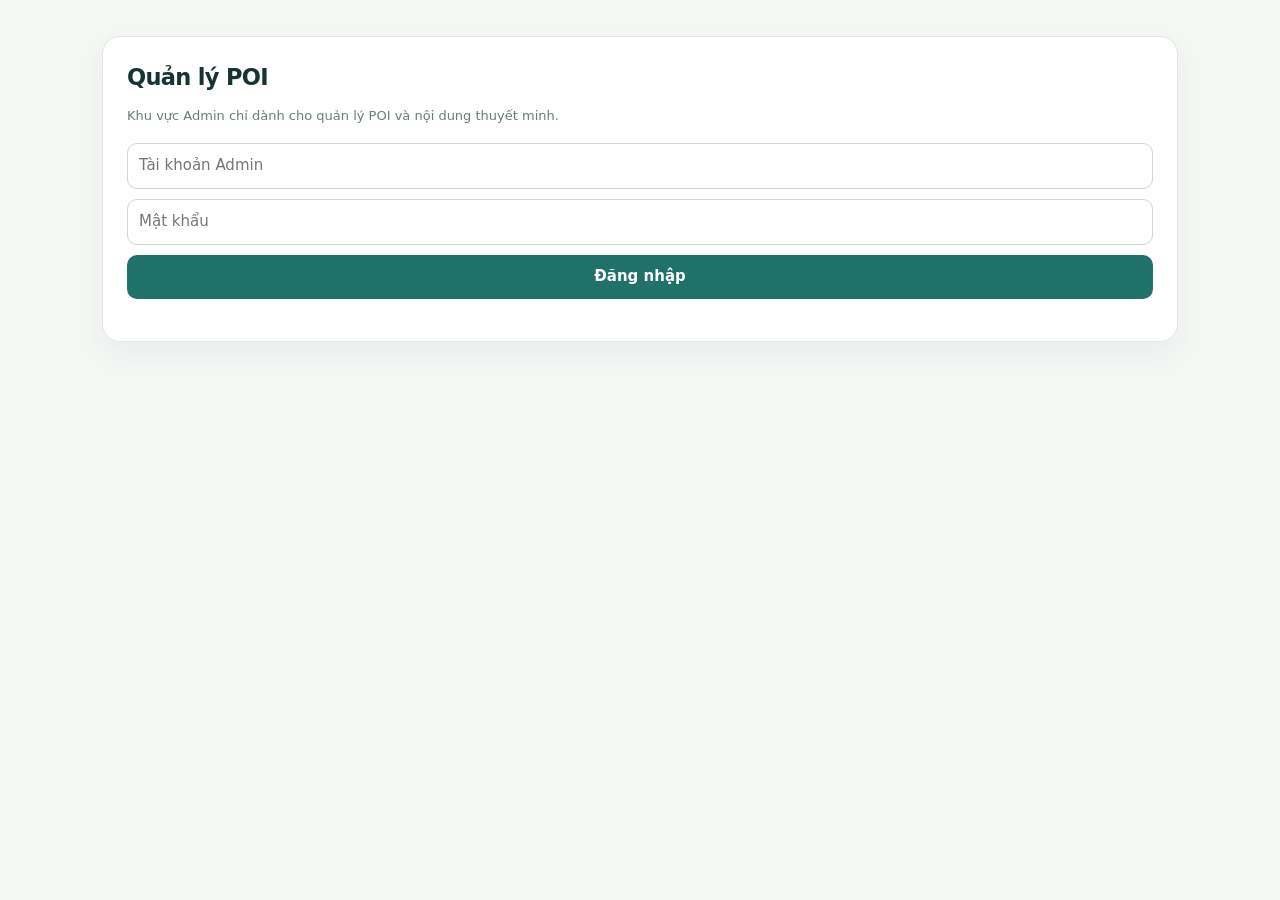
<file: src/TourGuide.Api/wwwroot/admin.html>
<!doctype html>
<html lang="vi">
<head>
  <meta charset="utf-8"><meta name="viewport" content="width=device-width,initial-scale=1">
  <title>TourGuide Admin — POI & Nội dung</title>
  <style>
    :root{--ink:#173332;--muted:#6b7d7b;--bg:#f5f7f5;--card:#fff;--line:#dfe8e2;--teal:#1f7169;--danger:#b64545}*{box-sizing:border-box}body{margin:0;background:var(--bg);color:var(--ink);font:15px/1.45 system-ui,-apple-system,"Segoe UI",sans-serif}main{max-width:1120px;margin:36px auto;padding:0 22px}.card{background:var(--card);border:1px solid var(--line);border-radius:18px;padding:24px;margin-bottom:18px;box-shadow:0 12px 30px #1733320d}h1,h2{margin:0 0 8px;letter-spacing:-.03em}.muted{color:var(--muted);font-size:13px}input,textarea,select,button{width:100%;padding:11px;border:1px solid #ccd8d2;border-radius:10px;font:inherit;margin:5px 0}button{background:var(--teal);color:#fff;border:0;font-weight:700;cursor:pointer}button.secondary{background:#edf4f1;color:var(--ink)}button.danger{background:#fff0f0;color:var(--danger);border:1px solid #f0caca}.grid{display:grid;grid-template-columns:1fr 1fr;gap:12px}.layout{display:grid;grid-template-columns:330px 1fr;gap:18px}.list{max-height:620px;overflow:auto}.item{padding:13px;border-bottom:1px solid #e9eeeb;cursor:pointer}.item:hover,.item.active{background:#f1f8f5}.item strong{display:block}.badge{display:inline-block;padding:3px 8px;border-radius:999px;background:#e8f4ef;color:var(--teal);font-size:11px;font-weight:700}.badge.off{background:#f4eeee;color:var(--danger)}.toolbar{display:flex;gap:10px;align-items:center}.toolbar button{width:auto;padding:9px 14px}.hidden{display:none!important}@media(max-width:800px){.layout,.grid{grid-template-columns:1fr}main{padding:0 14px}}
  </style>
</head>
<body><main>
  <section id="loginCard" class="card"><h1>Quản lý POI</h1><p class="muted">Khu vực Admin chỉ dành cho quản lý POI và nội dung thuyết minh.</p><input id="email" type="text" placeholder="Tài khoản Admin"><input id="password" type="password" placeholder="Mật khẩu"><button id="login">Đăng nhập</button><p id="loginStatus" class="muted"></p></section>
  <section id="app" class="hidden"><div class="card toolbar"><div style="flex:1"><h1>TourGuide Admin</h1><p id="stats" class="muted"></p></div><button id="logout" class="secondary">Đăng xuất</button></div>
    <div class="layout"><aside class="card"><div class="toolbar"><h2 style="flex:1">POI</h2><button id="newPoi">+ Mới</button></div><input id="search" placeholder="Tìm POI hoặc thành phố"><div id="list" class="list"></div></aside>
      <section><div class="card"><h2>Thông tin POI</h2><form id="poiForm"><input id="poiId" type="hidden"><div class="grid"><input id="name" required placeholder="Tên địa điểm"><input id="city" placeholder="Thành phố"><input id="category" placeholder="Loại hình"><input id="address" placeholder="Địa chỉ"><input id="lat" type="number" step="any" placeholder="Latitude"><input id="lng" type="number" step="any" placeholder="Longitude"></div><textarea id="description" rows="4" placeholder="Mô tả tiếng Việt"></textarea><label><input id="active" type="checkbox" checked style="width:auto"> Đang hiển thị công khai</label><div class="toolbar"><button>Lưu POI</button><button type="button" id="clearPoi" class="secondary">Xóa form</button></div><p id="poiStatus" class="muted"></p></form></div>
        <div class="card"><div class="toolbar"><div style="flex:1"><h2>Nội dung thuyết minh</h2><p class="muted">Tạo chủ đề thật để khách chọn và đưa vào pipeline dịch/TTS.</p></div><button id="newContent">+ Nội dung</button></div><form id="contentForm" class="hidden"><input id="contentId" type="hidden"><div class="grid"><input id="contentTitle" required placeholder="Tiêu đề"><input id="contentTopic" required placeholder="Chủ đề"><select id="contentType"><option value="topic">Chủ đề</option><option value="food">Ẩm thực</option><option value="event">Sự kiện</option><option value="hotel">Lưu trú</option></select></div><textarea id="contentText" required rows="6" placeholder="Nội dung thuyết minh tiếng Việt"></textarea><div class="toolbar"><button>Lưu nội dung</button><button type="button" id="clearContent" class="secondary">Hủy</button></div><p id="contentStatus" class="muted"></p></form><div id="contentList"></div></div>
      </section>
    </div>
  </section>
</main><script>
const api=location.origin;let token=sessionStorage.getItem('tourguide_admin_token')||'',places=[],selected=null;const $=id=>document.getElementById(id);function headers(){return{Authorization:`Bearer ${token}`}}function show(){ $('loginCard').classList.toggle('hidden',!!token);$('app').classList.toggle('hidden',!token);if(token)loadPlaces();}async function login(){const r=await fetch(`${api}/auth/login`,{method:'POST',headers:{'Content-Type':'application/json'},body:JSON.stringify({email:$('email').value,password:$('password').value})});if(!r.ok){$('loginStatus').textContent='Đăng nhập thất bại hoặc tài khoản không có quyền.';return}const d=await r.json();if(d.user?.role!=='admin'){$('loginStatus').textContent='Tài khoản không có quyền Admin.';return}token=d.token;sessionStorage.setItem('tourguide_admin_token',token);show()}async function loadPlaces(){const r=await fetch(`${api}/places?includeInactive=true`,{headers:headers()});if(r.status===401||r.status===403){token='';sessionStorage.removeItem('tourguide_admin_token');show();return}places=await r.json();renderPlaces();$('stats').textContent=`${places.length} POI · ${places.filter(x=>x.isActive).length} đang hiển thị · ${places.filter(x=>!x.isActive).length} đang ẩn`;if(selected){const fresh=places.find(x=>x.id===selected.id);if(fresh)selectPlace(fresh)} }function renderPlaces(){const q=$('search').value.toLowerCase();$('list').innerHTML='';places.filter(x=>`${x.name} ${x.city||''}`.toLowerCase().includes(q)).forEach(p=>{const row=document.createElement('div');row.className='item'+(selected?.id===p.id?' active':'');row.onclick=()=>selectPlace(p);const s=document.createElement('strong');s.textContent=p.name;const m=document.createElement('span');m.className=`badge ${p.isActive?'':'off'}`;m.textContent=p.isActive?'Đang hiển thị':'Đang ẩn';row.append(s,m);$('list').append(row)})}function selectPlace(p){selected=p;$('poiId').value=p.id;$('name').value=p.name;$('city').value=p.city||'';$('category').value=p.category||'';$('address').value=p.address||'';$('lat').value=p.latitude||'';$('lng').value=p.longitude||'';$('description').value=p.description||'';$('active').checked=p.isActive;renderPlaces();loadContents()}function clearPoi(){selected=null;$('poiForm').reset();$('poiId').value='';$('active').checked=true;renderPlaces();$('contentList').innerHTML=''}async function savePoi(e){e.preventDefault();const id=$('poiId').value;const body={name:$('name').value,city:$('city').value,category:$('category').value,address:$('address').value,latitude:$('lat').value?Number($('lat').value):null,longitude:$('lng').value?Number($('lng').value):null,description:$('description').value,isActive:$('active').checked};const r=await fetch(`${api}/places${id?`/${id}`:''}`,{method:id?'PUT':'POST',headers:{...headers(),'Content-Type':'application/json'},body:JSON.stringify(body)});$('poiStatus').textContent=r.ok?'Đã lưu POI.':'Không thể lưu POI.';if(r.ok){await loadPlaces();}}async function loadContents(){if(!selected){$('contentList').innerHTML='<p class="muted">Chọn một POI để xem nội dung.</p>';return}const r=await fetch(`${api}/places/${selected.id}/contents`);const items=await r.json();$('contentList').innerHTML='';if(!items.length){$('contentList').innerHTML='<p class="muted">POI chưa có nội dung.</p>';return}items.forEach(c=>{const row=document.createElement('div');row.className='item';const s=document.createElement('strong');s.textContent=`${c.title} · ${c.topic}`;const p=document.createElement('p');p.className='muted';p.textContent=c.sourceText;const b=document.createElement('button');b.className='secondary';b.textContent='Sửa';b.onclick=()=>fillContent(c);row.append(s,p,b);$('contentList').append(row)})}function fillContent(c){$('contentForm').classList.remove('hidden');$('contentId').value=c.id;$('contentTitle').value=c.title;$('contentTopic').value=c.topic;$('contentType').value=c.contentType;$('contentText').value=c.sourceText}function clearContent(){$('contentForm').classList.add('hidden');$('contentForm').reset();$('contentId').value=''}async function saveContent(e){e.preventDefault();if(!selected)return;$('contentStatus').textContent='Đang lưu...';const id=$('contentId').value;const body={title:$('contentTitle').value,topic:$('contentTopic').value,contentType:$('contentType').value,sourceText:$('contentText').value};const r=await fetch(`${api}/places/${selected.id}/contents${id?`/${id}`:''}`,{method:id?'PUT':'POST',headers:{...headers(),'Content-Type':'application/json'},body:JSON.stringify(body)});$('contentStatus').textContent=r.ok?'Đã lưu nội dung.':'Không thể lưu nội dung.';if(r.ok){clearContent();loadContents()}}$('login').onclick=login;$('logout').onclick=()=>{token='';sessionStorage.removeItem('tourguide_admin_token');show()};$('poiForm').onsubmit=savePoi;$('contentForm').onsubmit=saveContent;$('newPoi').onclick=clearPoi;$('newContent').onclick=()=>{$('contentForm').classList.remove('hidden');$('contentForm').reset();$('contentId').value=''};$('clearPoi').onclick=clearPoi;$('clearContent').onclick=clearContent;$('search').oninput=renderPlaces;show();
</script></body></html>
</file>
